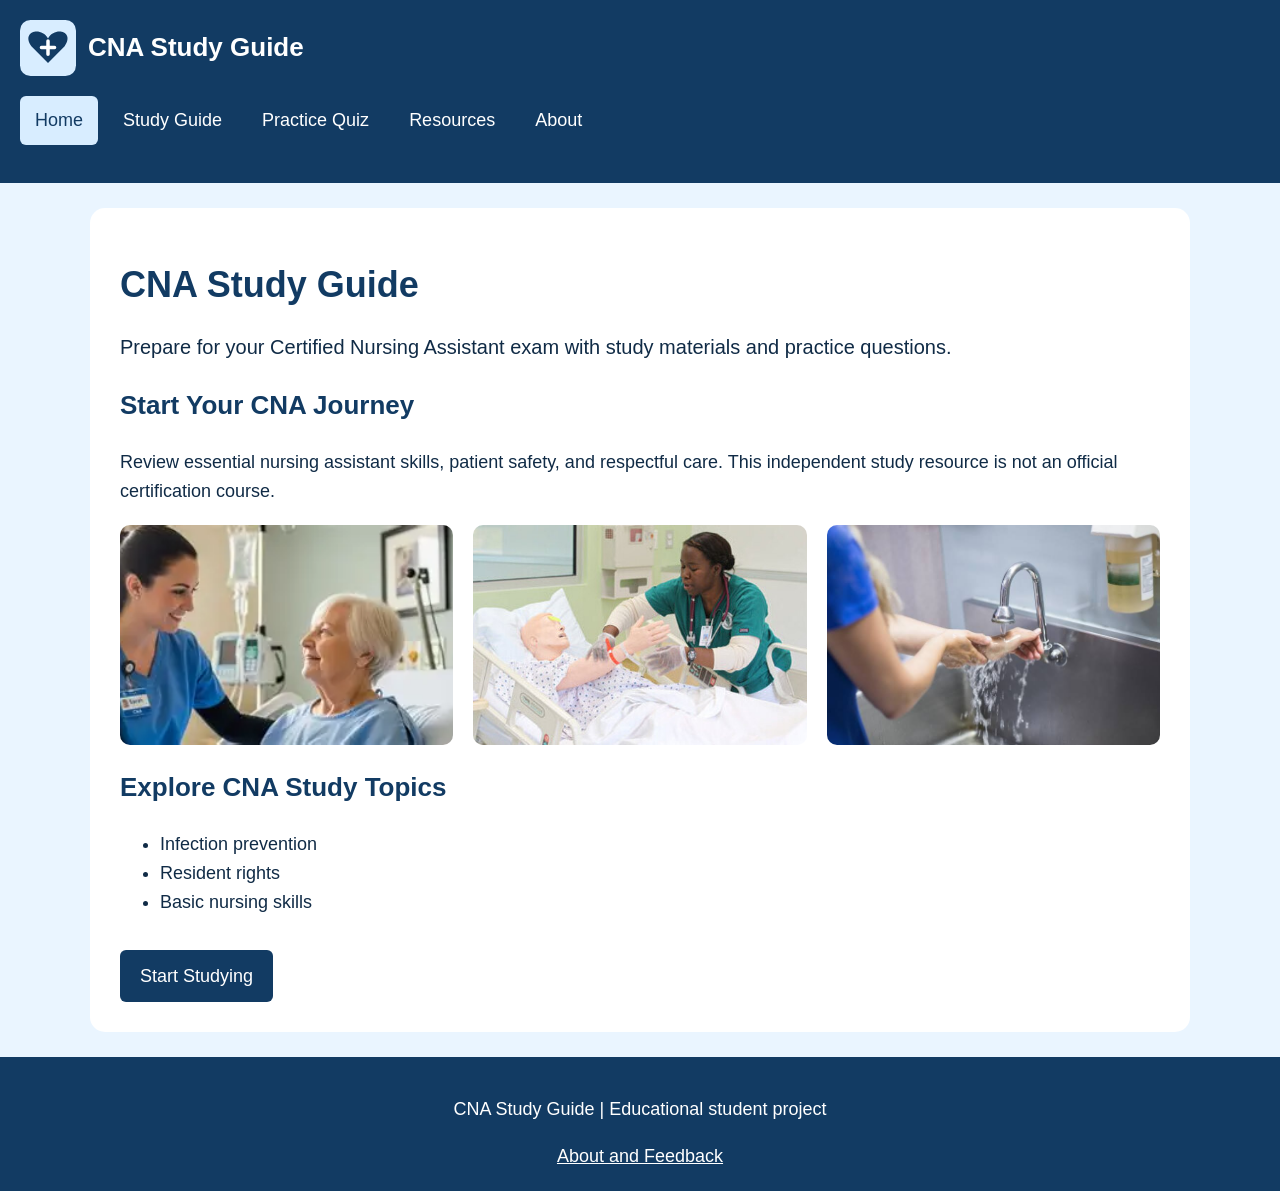
<file: index.html>
<!DOCTYPE html>
<html lang="en">
<head>
    <meta charset="UTF-8">
    <meta name="viewport" content="width=device-width, initial-scale=1">
    <meta name="description" content="Prepare for your CNA exam with study materials and practice questions.">
    <title>CNA Study Guide | Home</title>
    <link rel="stylesheet" href="style.css">
    <script src="script.js" defer></script>
</head>
<body>
    <a class="skip" href="#main">Skip to content</a>

    <header>
        <a class="brand" href="index.html">
            <img src="cna-logo.svg" alt="CNA Study Guide logo">
            CNA Study Guide
        </a>
        <nav aria-label="Main navigation">
            <ul>
                <li><a href="index.html" aria-current="page">Home</a></li>
                <li><a href="study.html">Study Guide</a></li>
                <li><a href="quiz.html">Practice Quiz</a></li>
                <li><a href="resources.html">Resources</a></li>
                <li><a href="about.html">About</a></li>
            </ul>
        </nav>
    </header>

    <main id="main" tabindex="-1">
        <h1>CNA Study Guide</h1>
        <p class="intro">
            Prepare for your Certified Nursing Assistant exam
            with study materials and practice questions.
        </p>

        <h2>Start Your CNA Journey</h2>
        <p>
            Review essential nursing assistant skills,
            patient safety, and respectful care.
            This independent study resource is not an
            official certification course.
        </p>

        <div class="photos">
            <img src="cna-care.jpeg.webp" alt="CNA patient care illustration 1">
            <img src="cna-care1.jpeg.jpg" alt="CNA patient care illustration 2">
            <img src="cna-care2.jpeg.jpeg" alt="CNA patient care illustration 3">
        </div>

        <h2>Explore CNA Study Topics</h2>
        <ul>
            <li>Infection prevention</li>
            <li>Resident rights</li>
            <li>Basic nursing skills</li>
        </ul>

        <a class="button" href="study.html">Start Studying</a>
    </main>

    <footer>
        <p>CNA Study Guide | Educational student project</p>
        <a href="about.html">About and Feedback</a>
    </footer>
</body>
</html>
</file>
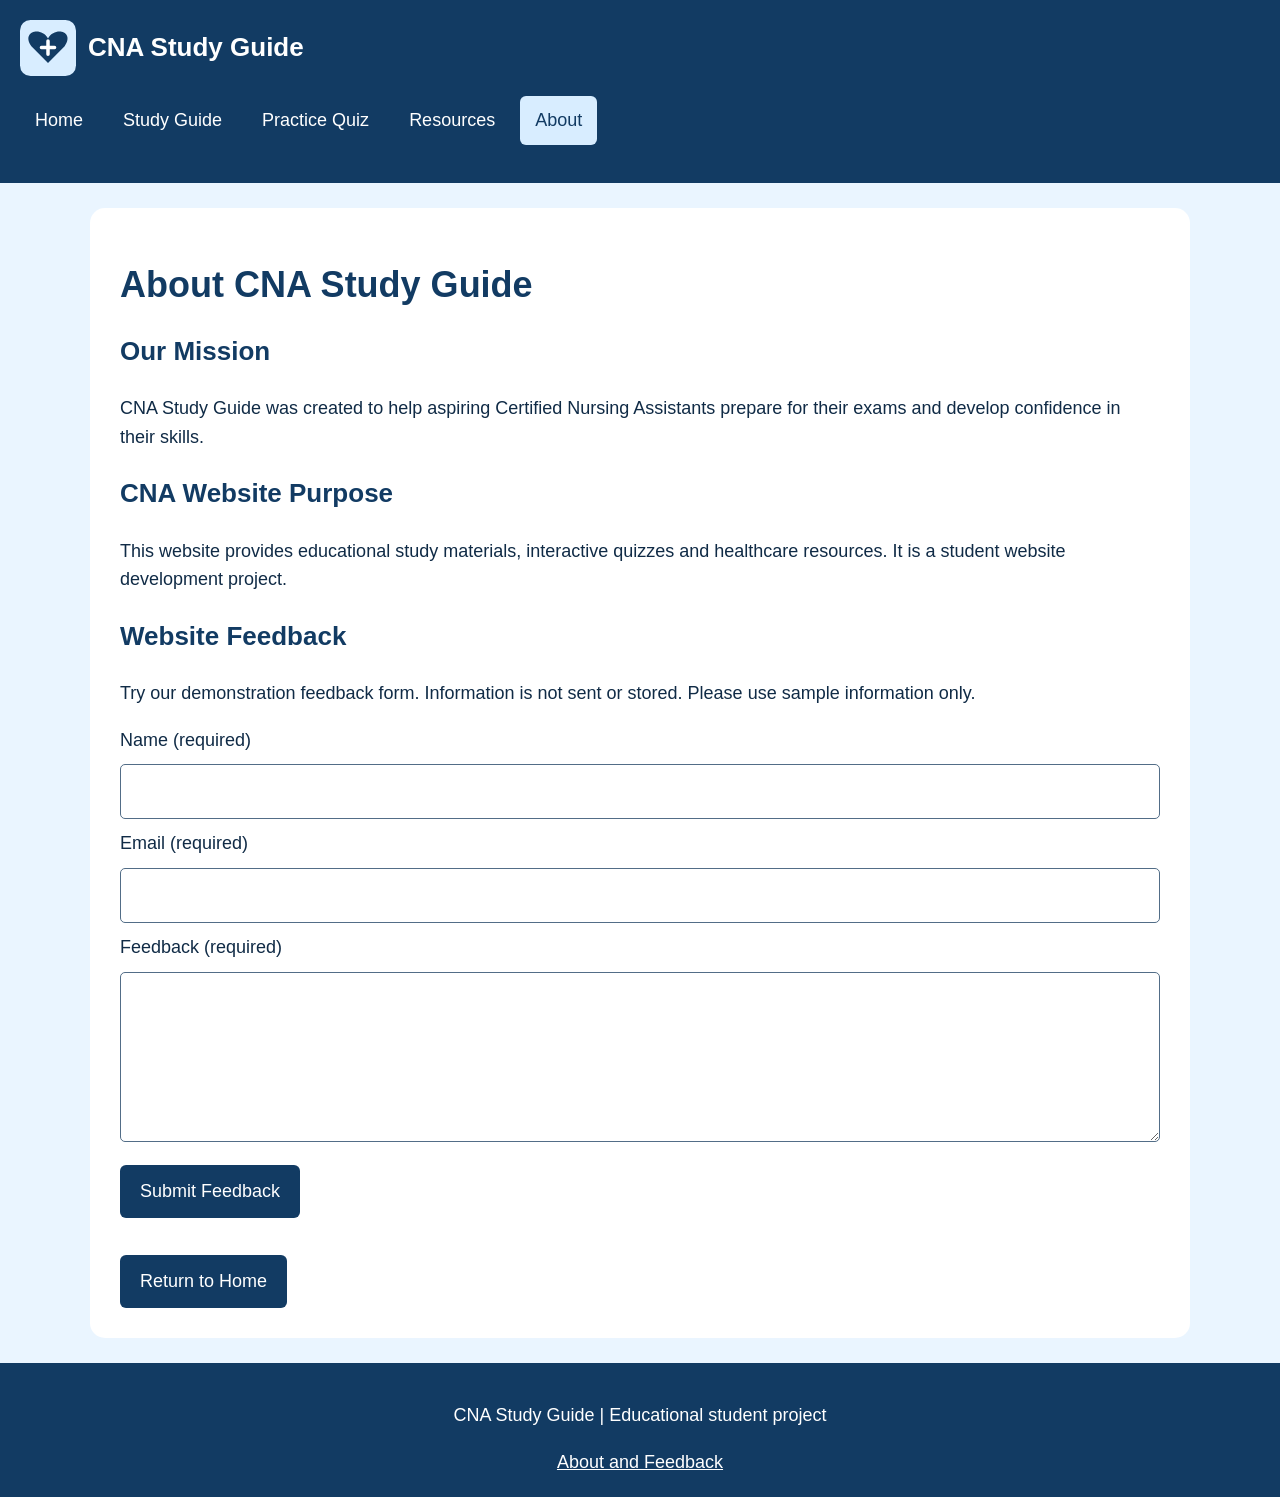
<file: about.html>
<!DOCTYPE html>
<html lang="en">
<head>
    <meta charset="UTF-8">
    <meta name="viewport" content="width=device-width, initial-scale=1">
    <meta name="description" content="Learn about the CNA Study Guide educational website.">
    <title>CNA Study Guide | About</title>
    <link rel="stylesheet" href="style.css">
    <script src="script.js" defer></script>
</head>
<body>
    <a class="skip" href="#main">Skip to content</a>

    <header>
        <a class="brand" href="index.html">
            <img src="cna-logo.svg" alt="CNA Study Guide logo">
            CNA Study Guide
        </a>
        <nav aria-label="Main navigation">
            <ul>
                <li><a href="index.html">Home</a></li>
                <li><a href="study.html">Study Guide</a></li>
                <li><a href="quiz.html">Practice Quiz</a></li>
                <li><a href="resources.html">Resources</a></li>
                <li><a href="about.html" aria-current="page">About</a></li>
            </ul>
        </nav>
    </header>

    <main id="main" tabindex="-1">
        <h1>About CNA Study Guide</h1>

        <h2>Our Mission</h2>
        <p>
            CNA Study Guide was created to help aspiring
            Certified Nursing Assistants prepare for their
            exams and develop confidence in their skills.
        </p>

        <h2>CNA Website Purpose</h2>
        <p>
            This website provides educational study materials,
            interactive quizzes and healthcare resources.
            It is a student website development project.
        </p>

        <h2>Website Feedback</h2>
        <p>
            Try our demonstration feedback form.
            Information is not sent or stored.
            Please use sample information only.
        </p>

        <form id="feedback">

            <label for="name">Name (required)</label>
            <input type="text" id="name" name="name"
                   maxlength="80" required>

            <label for="email">Email (required)</label>
            <input type="email" id="email" name="email"
                   required>

            <label for="message">Feedback (required)</label>
            <textarea id="message" name="message"
                      rows="5" maxlength="500" required></textarea>

            <button type="submit">Submit Feedback</button>

            <p id="feedback-result" role="status"></p>
        </form>

        <a class="button" href="index.html">Return to Home</a>
    </main>

    <footer>
        <p>CNA Study Guide | Educational student project</p>
        <a href="about.html">About and Feedback</a>
    </footer>
</body>
</html>
</file>
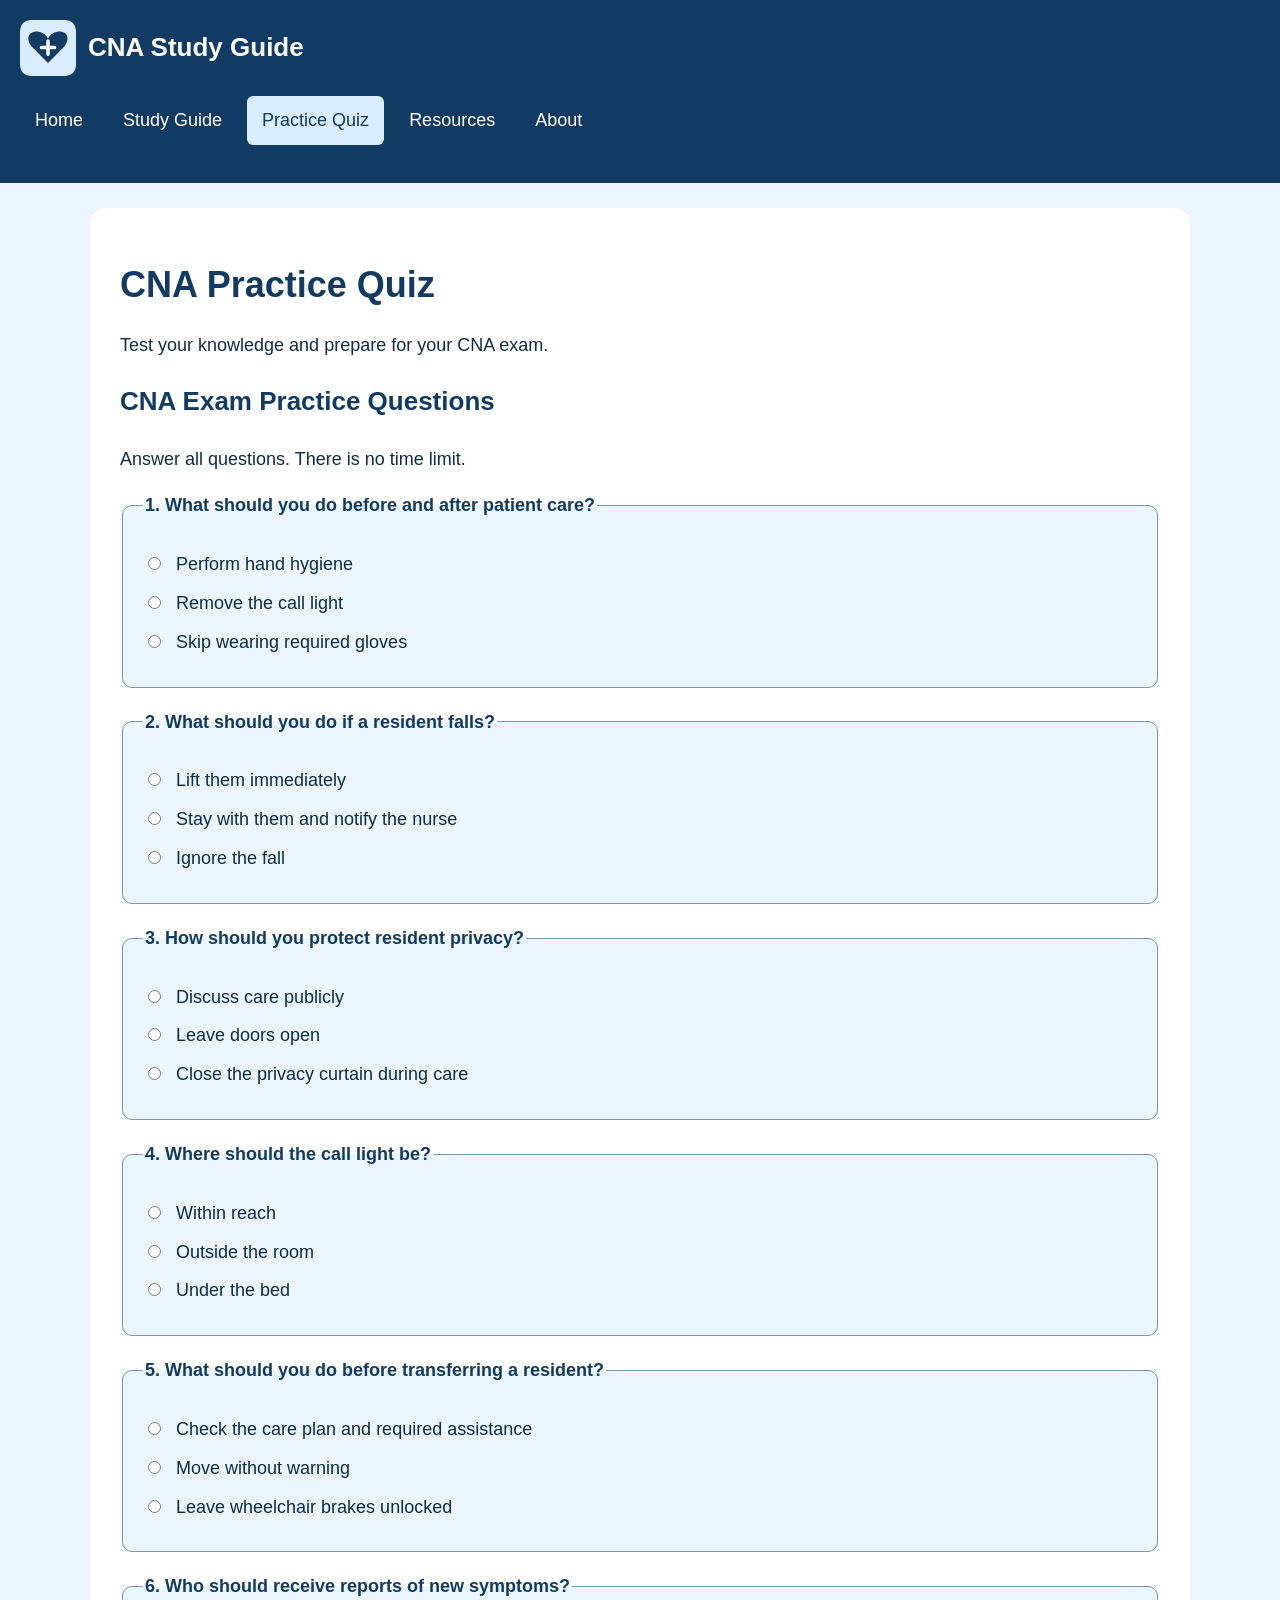
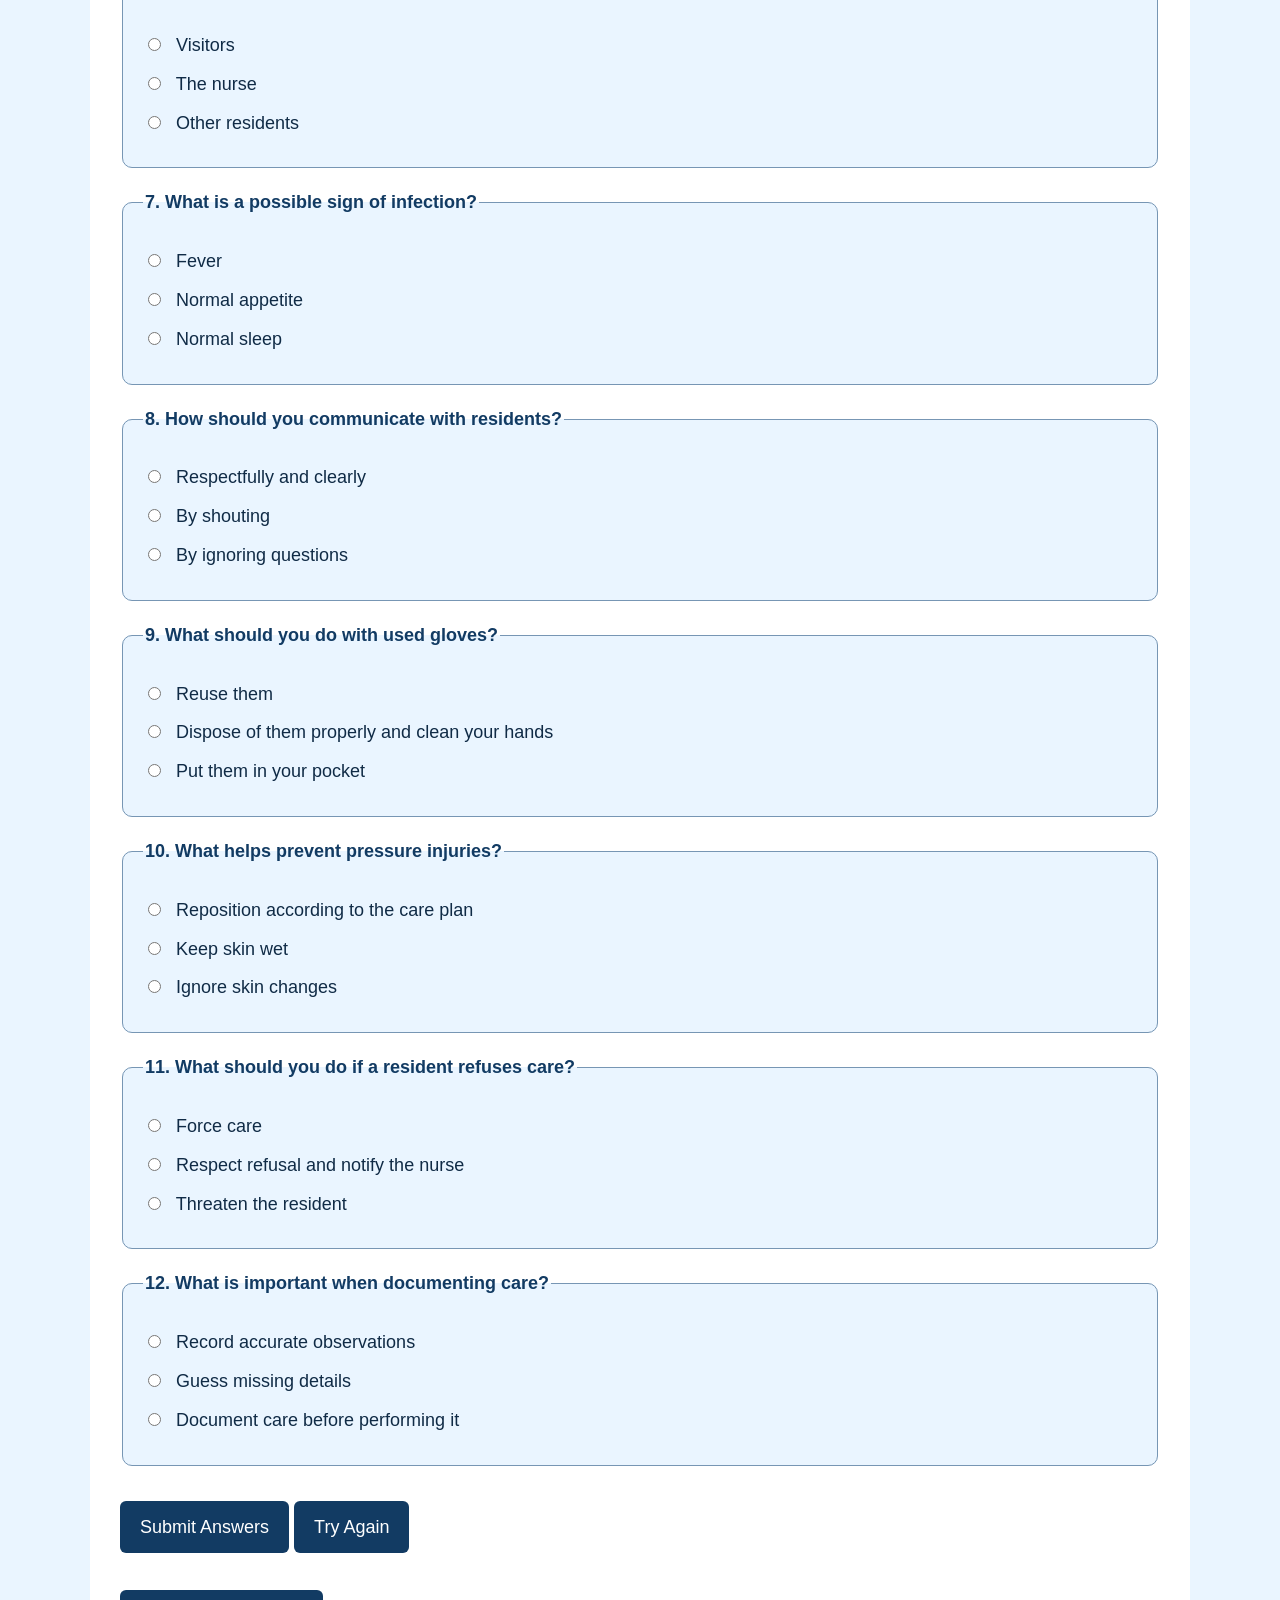
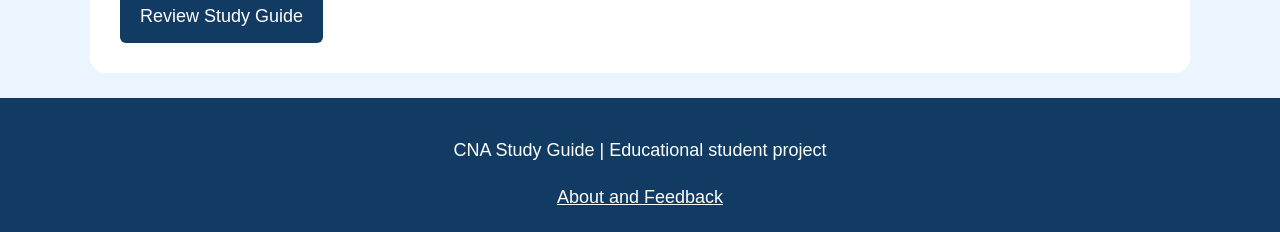
<file: quiz.html>
<!DOCTYPE html>
<html lang="en">
<head>
    <meta charset="UTF-8">
    <meta name="viewport" content="width=device-width, initial-scale=1">
    <meta name="description" content="Practice for your CNA exam with 12 interactive questions.">
    <title>CNA Study Guide | Practice Quiz</title>
    <link rel="stylesheet" href="style.css">
    <script src="script.js" defer></script>
</head>
<body>
    <a class="skip" href="#main">Skip to content</a>

    <header>
        <a class="brand" href="index.html">
            <img src="cna-logo.svg" alt="CNA Study Guide logo">
            CNA Study Guide
        </a>
        <nav aria-label="Main navigation">
            <ul>
                <li><a href="index.html">Home</a></li>
                <li><a href="study.html">Study Guide</a></li>
                <li><a href="quiz.html" aria-current="page">Practice Quiz</a></li>
                <li><a href="resources.html">Resources</a></li>
                <li><a href="about.html">About</a></li>
            </ul>
        </nav>
    </header>

    <main id="main" tabindex="-1">
        <h1>CNA Practice Quiz</h1>
        <p>Test your knowledge and prepare for your CNA exam.</p>

        <h2>CNA Exam Practice Questions</h2>
        <p>Answer all questions. There is no time limit.</p>

        <form id="quiz">

            <fieldset>
                <legend>1. What should you do before and after patient care?</legend>
                <label><input type="radio" name="q0" value="0" required> Perform hand hygiene</label>
                <label><input type="radio" name="q0" value="1"> Remove the call light</label>
                <label><input type="radio" name="q0" value="2"> Skip wearing required gloves</label>
            </fieldset>

            <fieldset>
                <legend>2. What should you do if a resident falls?</legend>
                <label><input type="radio" name="q1" value="0" required> Lift them immediately</label>
                <label><input type="radio" name="q1" value="1"> Stay with them and notify the nurse</label>
                <label><input type="radio" name="q1" value="2"> Ignore the fall</label>
            </fieldset>

            <fieldset>
                <legend>3. How should you protect resident privacy?</legend>
                <label><input type="radio" name="q2" value="0" required> Discuss care publicly</label>
                <label><input type="radio" name="q2" value="1"> Leave doors open</label>
                <label><input type="radio" name="q2" value="2"> Close the privacy curtain during care</label>
            </fieldset>

            <fieldset>
                <legend>4. Where should the call light be?</legend>
                <label><input type="radio" name="q3" value="0" required> Within reach</label>
                <label><input type="radio" name="q3" value="1"> Outside the room</label>
                <label><input type="radio" name="q3" value="2"> Under the bed</label>
            </fieldset>

            <fieldset>
                <legend>5. What should you do before transferring a resident?</legend>
                <label><input type="radio" name="q4" value="0" required> Check the care plan and required assistance</label>
                <label><input type="radio" name="q4" value="1"> Move without warning</label>
                <label><input type="radio" name="q4" value="2"> Leave wheelchair brakes unlocked</label>
            </fieldset>

            <fieldset>
                <legend>6. Who should receive reports of new symptoms?</legend>
                <label><input type="radio" name="q5" value="0" required> Visitors</label>
                <label><input type="radio" name="q5" value="1"> The nurse</label>
                <label><input type="radio" name="q5" value="2"> Other residents</label>
            </fieldset>

            <fieldset>
                <legend>7. What is a possible sign of infection?</legend>
                <label><input type="radio" name="q6" value="0" required> Fever</label>
                <label><input type="radio" name="q6" value="1"> Normal appetite</label>
                <label><input type="radio" name="q6" value="2"> Normal sleep</label>
            </fieldset>

            <fieldset>
                <legend>8. How should you communicate with residents?</legend>
                <label><input type="radio" name="q7" value="0" required> Respectfully and clearly</label>
                <label><input type="radio" name="q7" value="1"> By shouting</label>
                <label><input type="radio" name="q7" value="2"> By ignoring questions</label>
            </fieldset>

            <fieldset>
                <legend>9. What should you do with used gloves?</legend>
                <label><input type="radio" name="q8" value="0" required> Reuse them</label>
                <label><input type="radio" name="q8" value="1"> Dispose of them properly and clean your hands</label>
                <label><input type="radio" name="q8" value="2"> Put them in your pocket</label>
            </fieldset>

            <fieldset>
                <legend>10. What helps prevent pressure injuries?</legend>
                <label><input type="radio" name="q9" value="0" required> Reposition according to the care plan</label>
                <label><input type="radio" name="q9" value="1"> Keep skin wet</label>
                <label><input type="radio" name="q9" value="2"> Ignore skin changes</label>
            </fieldset>

            <fieldset>
                <legend>11. What should you do if a resident refuses care?</legend>
                <label><input type="radio" name="q10" value="0" required> Force care</label>
                <label><input type="radio" name="q10" value="1"> Respect refusal and notify the nurse</label>
                <label><input type="radio" name="q10" value="2"> Threaten the resident</label>
            </fieldset>

            <fieldset>
                <legend>12. What is important when documenting care?</legend>
                <label><input type="radio" name="q11" value="0" required> Record accurate observations</label>
                <label><input type="radio" name="q11" value="1"> Guess missing details</label>
                <label><input type="radio" name="q11" value="2"> Document care before performing it</label>
            </fieldset>

            <button type="submit">Submit Answers</button>
            <button type="reset">Try Again</button>

            <p id="result" role="status" tabindex="-1"></p>
        </form>

        <a class="button" href="study.html">Review Study Guide</a>
    </main>

    <footer>
        <p>CNA Study Guide | Educational student project</p>
        <a href="about.html">About and Feedback</a>
    </footer>
</body>
</html>
</file>
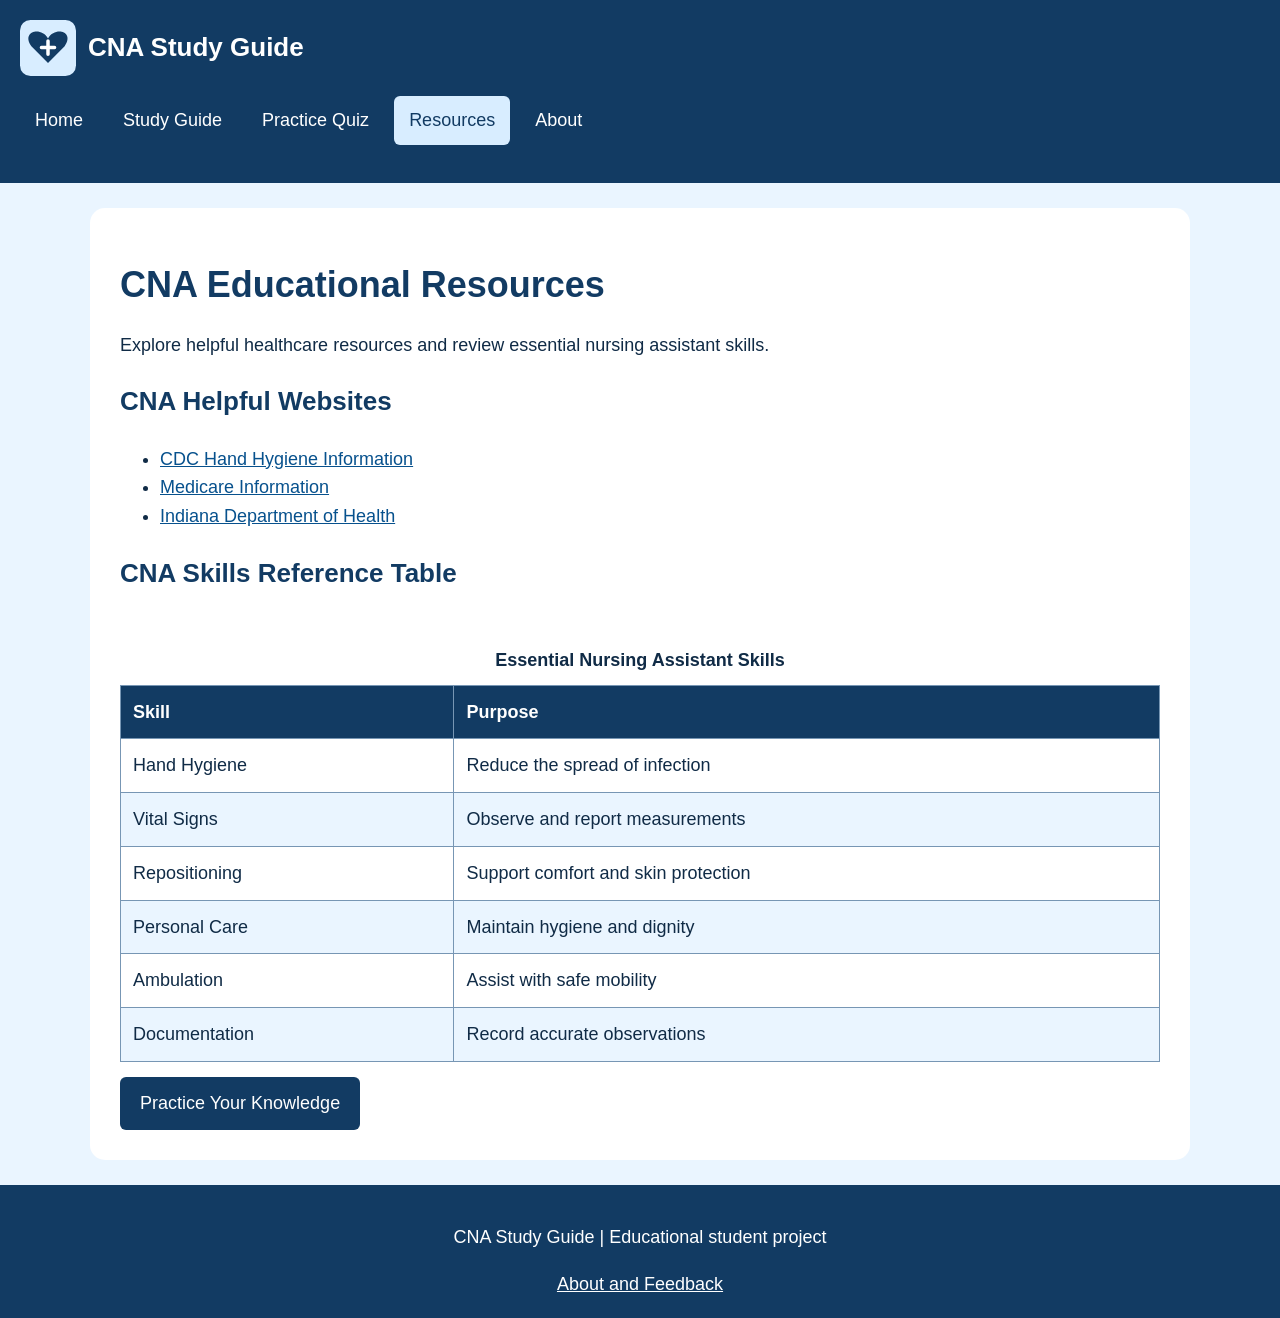
<file: resources.html>
<!DOCTYPE html>
<html lang="en">
<head>
    <meta charset="UTF-8">
    <meta name="viewport" content="width=device-width, initial-scale=1">
    <meta name="description" content="Find CNA educational resources and essential nursing assistant skills.">
    <title>CNA Study Guide | Resources</title>
    <link rel="stylesheet" href="style.css">
</head>
<body>
    <a class="skip" href="#main">Skip to content</a>

    <header>
        <a class="brand" href="index.html">
            <img src="cna-logo.svg" alt="CNA Study Guide logo">
            CNA Study Guide
        </a>
        <nav aria-label="Main navigation">
            <ul>
                <li><a href="index.html">Home</a></li>
                <li><a href="study.html">Study Guide</a></li>
                <li><a href="quiz.html">Practice Quiz</a></li>
                <li><a href="resources.html" aria-current="page">Resources</a></li>
                <li><a href="about.html">About</a></li>
            </ul>
        </nav>
    </header>

    <main id="main" tabindex="-1">
        <h1>CNA Educational Resources</h1>

        <p>
            Explore helpful healthcare resources and
            review essential nursing assistant skills.
        </p>

        <h2>CNA Helpful Websites</h2>

        <ul>
            <li>
                <a href="https://www.cdc.gov/clean-hands/">
                    CDC Hand Hygiene Information
                </a>
            </li>
            <li>
                <a href="https://www.medicare.gov/">
                    Medicare Information
                </a>
            </li>
            <li>
                <a href="https://www.in.gov/health/">
                    Indiana Department of Health
                </a>
            </li>
        </ul>

        <h2>CNA Skills Reference Table</h2>

        <div class="table-wrap">
            <table>
                <caption>Essential Nursing Assistant Skills</caption>
                <thead>
                    <tr>
                        <th scope="col">Skill</th>
                        <th scope="col">Purpose</th>
                    </tr>
                </thead>
                <tbody>
                    <tr>
                        <td>Hand Hygiene</td>
                        <td>Reduce the spread of infection</td>
                    </tr>
                    <tr>
                        <td>Vital Signs</td>
                        <td>Observe and report measurements</td>
                    </tr>
                    <tr>
                        <td>Repositioning</td>
                        <td>Support comfort and skin protection</td>
                    </tr>
                    <tr>
                        <td>Personal Care</td>
                        <td>Maintain hygiene and dignity</td>
                    </tr>
                    <tr>
                        <td>Ambulation</td>
                        <td>Assist with safe mobility</td>
                    </tr>
                    <tr>
                        <td>Documentation</td>
                        <td>Record accurate observations</td>
                    </tr>
                </tbody>
            </table>
        </div>

        <a class="button" href="quiz.html">Practice Your Knowledge</a>
    </main>

    <footer>
        <p>CNA Study Guide | Educational student project</p>
        <a href="about.html">About and Feedback</a>
    </footer>
</body>
</html>
</file>
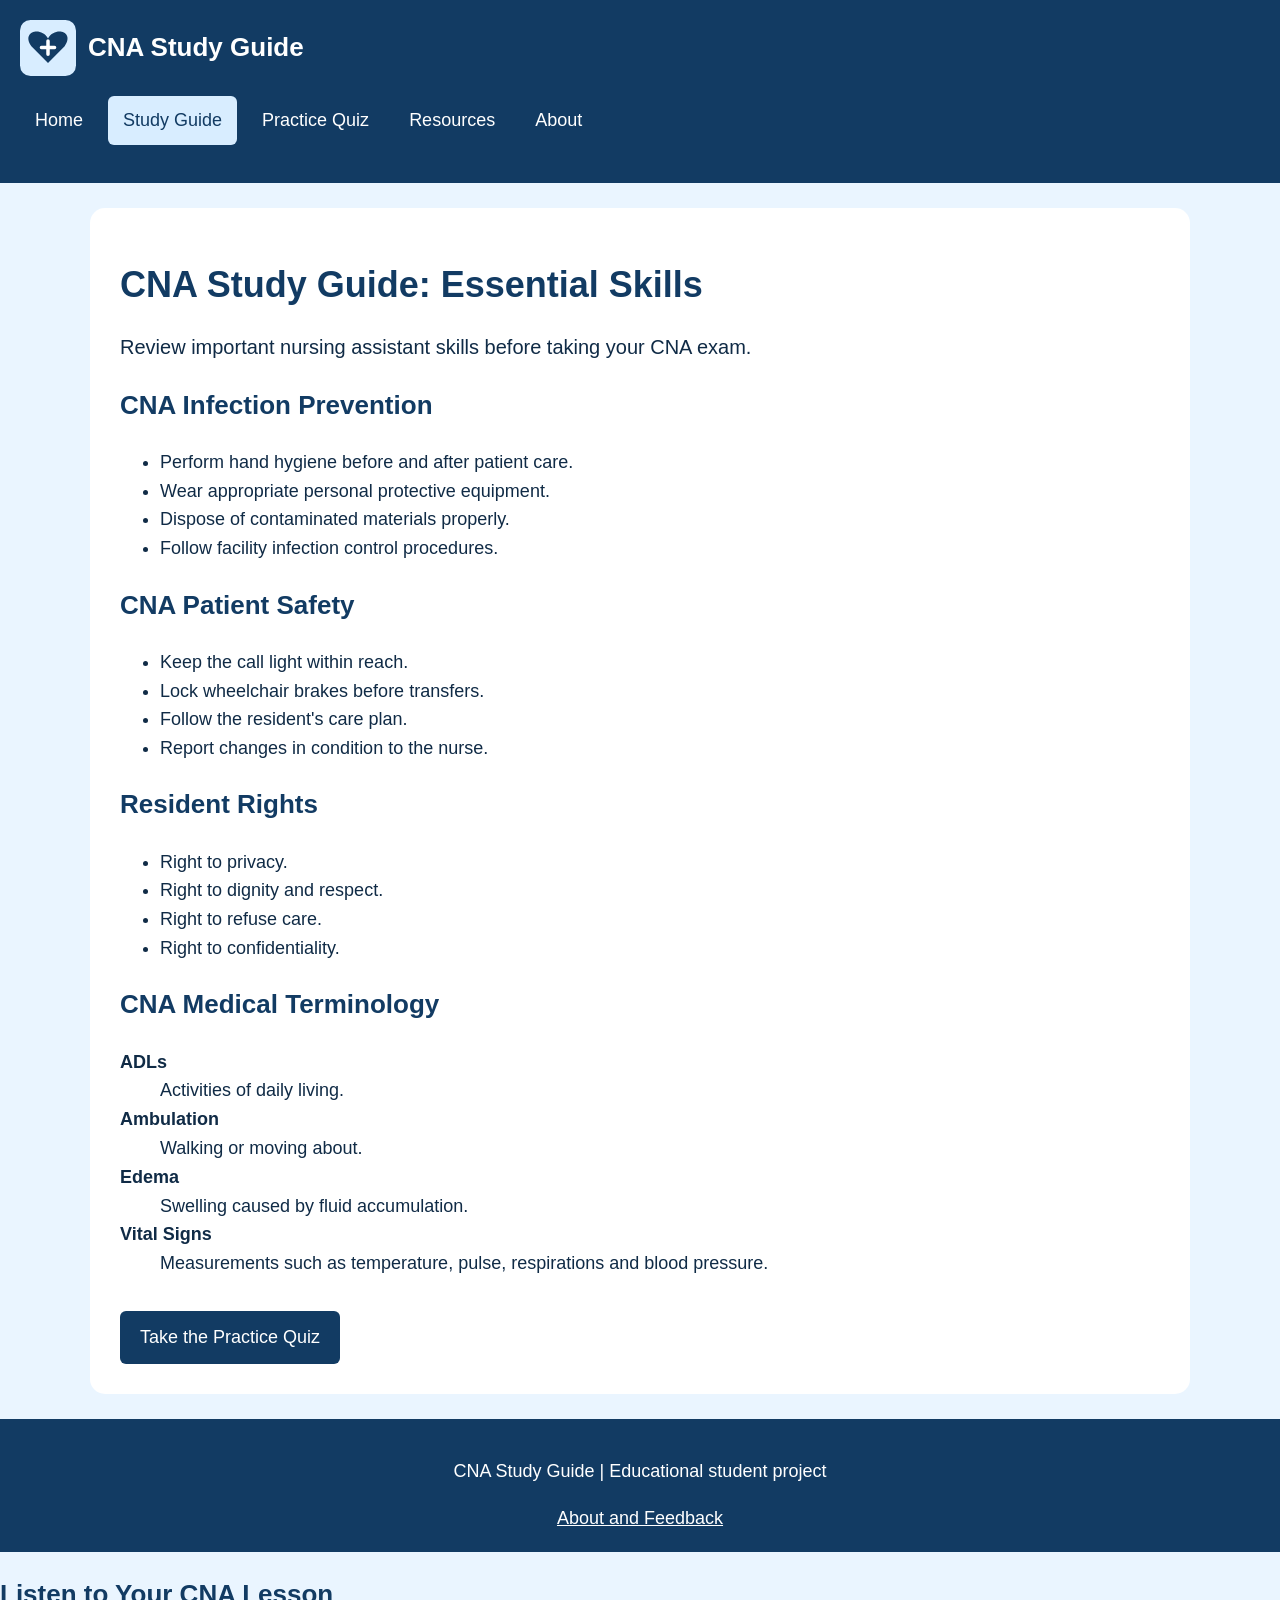
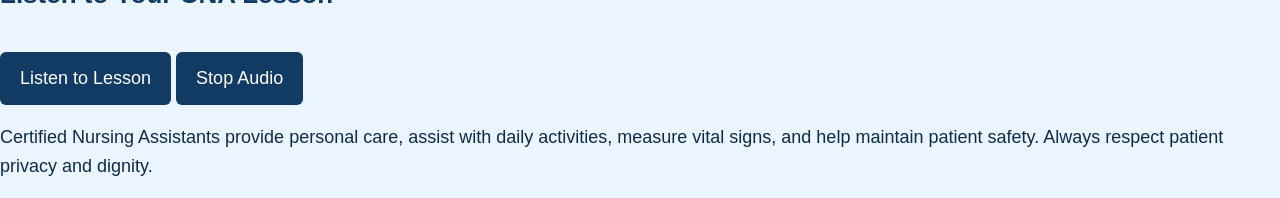
<file: study.html>
<!DOCTYPE html>
<html lang="en">
<head>
    <meta charset="UTF-8">
    <meta name="viewport" content="width=device-width, initial-scale=1">
    <meta name="description" content="Learn CNA patient care, infection control and resident safety.">
    <title>CNA Study Guide | Essential Skills</title>
    <link rel="stylesheet" href="style.css">
</head>
<body>
    <a class="skip" href="#main">Skip to content</a>

    <header>
        <a class="brand" href="index.html">
            <img src="cna-logo.svg" alt="CNA Study Guide logo">
            CNA Study Guide
        </a>
        <nav aria-label="Main navigation">
            <ul>
                <li><a href="index.html">Home</a></li>
                <li><a href="study.html" aria-current="page">Study Guide</a></li>
                <li><a href="quiz.html">Practice Quiz</a></li>
                <li><a href="resources.html">Resources</a></li>
                <li><a href="about.html">About</a></li>
            </ul>
        </nav>
    </header>

    <main id="main" tabindex="-1">
        <h1>CNA Study Guide: Essential Skills</h1>
        <p class="intro">
            Review important nursing assistant skills
            before taking your CNA exam.
        </p>

        <h2>CNA Infection Prevention</h2>
        <ul>
            <li>Perform hand hygiene before and after patient care.</li>
            <li>Wear appropriate personal protective equipment.</li>
            <li>Dispose of contaminated materials properly.</li>
            <li>Follow facility infection control procedures.</li>
        </ul>

        <h2>CNA Patient Safety</h2>
        <ul>
            <li>Keep the call light within reach.</li>
            <li>Lock wheelchair brakes before transfers.</li>
            <li>Follow the resident's care plan.</li>
            <li>Report changes in condition to the nurse.</li>
        </ul>

        <h2>Resident Rights</h2>
        <ul>
            <li>Right to privacy.</li>
            <li>Right to dignity and respect.</li>
            <li>Right to refuse care.</li>
            <li>Right to confidentiality.</li>
        </ul>

        <h2>CNA Medical Terminology</h2>
        <dl>
            <dt>ADLs</dt>
            <dd>Activities of daily living.</dd>

            <dt>Ambulation</dt>
            <dd>Walking or moving about.</dd>

            <dt>Edema</dt>
            <dd>Swelling caused by fluid accumulation.</dd>

            <dt>Vital Signs</dt>
            <dd>Measurements such as temperature, pulse,
                respirations and blood pressure.</dd>
        </dl>

        <a class="button" href="quiz.html">Take the Practice Quiz</a>
    </main>

    <footer>
        <p>CNA Study Guide | Educational student project</p>
        <a href="about.html">About and Feedback</a>
    </footer>
</body>
</html>
<h2>Listen to Your CNA Lesson</h2>

<button type="button" onclick="readLesson()">
    Listen to Lesson
</button>

<button type="button" onclick="speechSynthesis.cancel()">
    Stop Audio
</button>

<p id="audioLesson">
    Certified Nursing Assistants provide personal
    care, assist with daily activities, measure
    vital signs, and help maintain patient safety.
    Always respect patient privacy and dignity.
</p>

<script>
function readLesson() {
    speechSynthesis.cancel();

    const lesson =
        document.getElementById("audioLesson").innerText;

    const voice = new SpeechSynthesisUtterance(lesson);

    voice.lang = "en-US";
    voice.rate = 0.9;

    speechSynthesis.speak(voice);
}
</script>
</file>
<file: style.css>
* {
    box-sizing: border-box;
}

body {
    margin: 0;
    font-family: Arial, sans-serif;
    font-size: 18px;
    line-height: 1.6;
    background-color: #eaf5ff;
    color: #102b46;
}

header {
    background-color: #123b63;
    color: white;
    padding: 20px;
}

.brand {
    display: flex;
    align-items: center;
    gap: 12px;
    font-size: 26px;
    font-weight: bold;
    text-decoration: none;
    color: white;
}

.brand img {
    width: 56px;
    height: 56px;
}

nav ul {
    display: flex;
    flex-wrap: wrap;
    gap: 10px;
    list-style: none;
    padding: 0;
    margin-top: 20px;
}

nav a {
    display: flex;
    align-items: center;
    min-height: 46px;
    padding: 10px 15px;
    color: white;
    text-decoration: none;
    border-radius: 6px;
}

nav a:hover,
nav a[aria-current="page"] {
    background-color: #d8edff;
    color: #123b63;
}

main {
    max-width: 1100px;
    margin: 25px auto;
    padding: 30px;
    background-color: white;
    border-radius: 15px;
}

h1 {
    color: #123b63;
    font-size: 36px;
    line-height: 1.25;
}

h2 {
    color: #123b63;
    font-size: 26px;
}

h3 {
    color: #123b63;
    font-size: 22px;
}

.intro {
    font-size: 20px;
}

a {
    color: #07518d;
}

.photos {
    display: grid;
    grid-template-columns:
        repeat(auto-fit, minmax(min(100%, 220px), 1fr));
    gap: 20px;
    margin: 20px 0;
}

.photos img {
    width: 100%;
    height: 220px;
    object-fit: cover;
    border-radius: 10px;
}

.button,
button {
    display: inline-block;
    background-color: #123b63;
    color: white;
    padding: 12px 20px;
    border: none;
    border-radius: 6px;
    text-decoration: none;
    font: inherit;
    cursor: pointer;
    min-height: 46px;
    margin-top: 15px;
}

.button:hover,
button:hover {
    background-color: #07518d;
}

fieldset {
    background-color: #eaf5ff;
    border: 1px solid #7796b4;
    border-radius: 10px;
    padding: 20px;
    margin-bottom: 20px;
    min-width: 0;
}

legend {
    font-weight: bold;
    color: #123b63;
}

label {
    display: block;
    margin: 10px 0;
}

input:not([type="radio"]),
textarea {
    width: 100%;
    padding: 12px;
    font: inherit;
    border: 1px solid #526d87;
    border-radius: 5px;
}

input[type="radio"] {
    margin-right: 10px;
}

table {
    width: 100%;
    border-collapse: collapse;
    margin-top: 20px;
}

th,
td {
    border: 1px solid #7796b4;
    padding: 12px;
    text-align: left;
}

th {
    background-color: #123b63;
    color: white;
}

tr:nth-child(even) {
    background-color: #eaf5ff;
}

.table-wrap {
    overflow-x: auto;
}

caption {
    font-weight: bold;
    padding: 10px;
}

dt {
    font-weight: bold;
}

#result,
#feedback-result {
    color: #14652b;
    font-size: 22px;
    font-weight: bold;
}

footer {
    background-color: #123b63;
    color: white;
    text-align: center;
    padding: 20px;
}

footer a {
    color: white;
}

a:focus-visible,
button:focus-visible,
input:focus-visible,
textarea:focus-visible {
    outline: 3px solid #b44b00;
    outline-offset: 3px;
}

.skip {
    position: absolute;
    top: -100px;
    left: 10px;
    padding: 10px;
    background-color: white;
    color: #123b63;
    z-index: 10;
}

.skip:focus {
    top: 0;
}

/* Mobile responsive design */

@media screen and (max-width: 600px) {

    main {
        margin: 10px;
        padding: 20px;
    }

    nav ul {
        flex-direction: column;
    }

    nav a {
        width: 100%;
    }

    h1 {
        font-size: 28px;
    }

    .photos {
        grid-template-columns: 1fr;
    }

    .button,
    button {
        width: 100%;
        text-align: center;
    }
}
</file>
